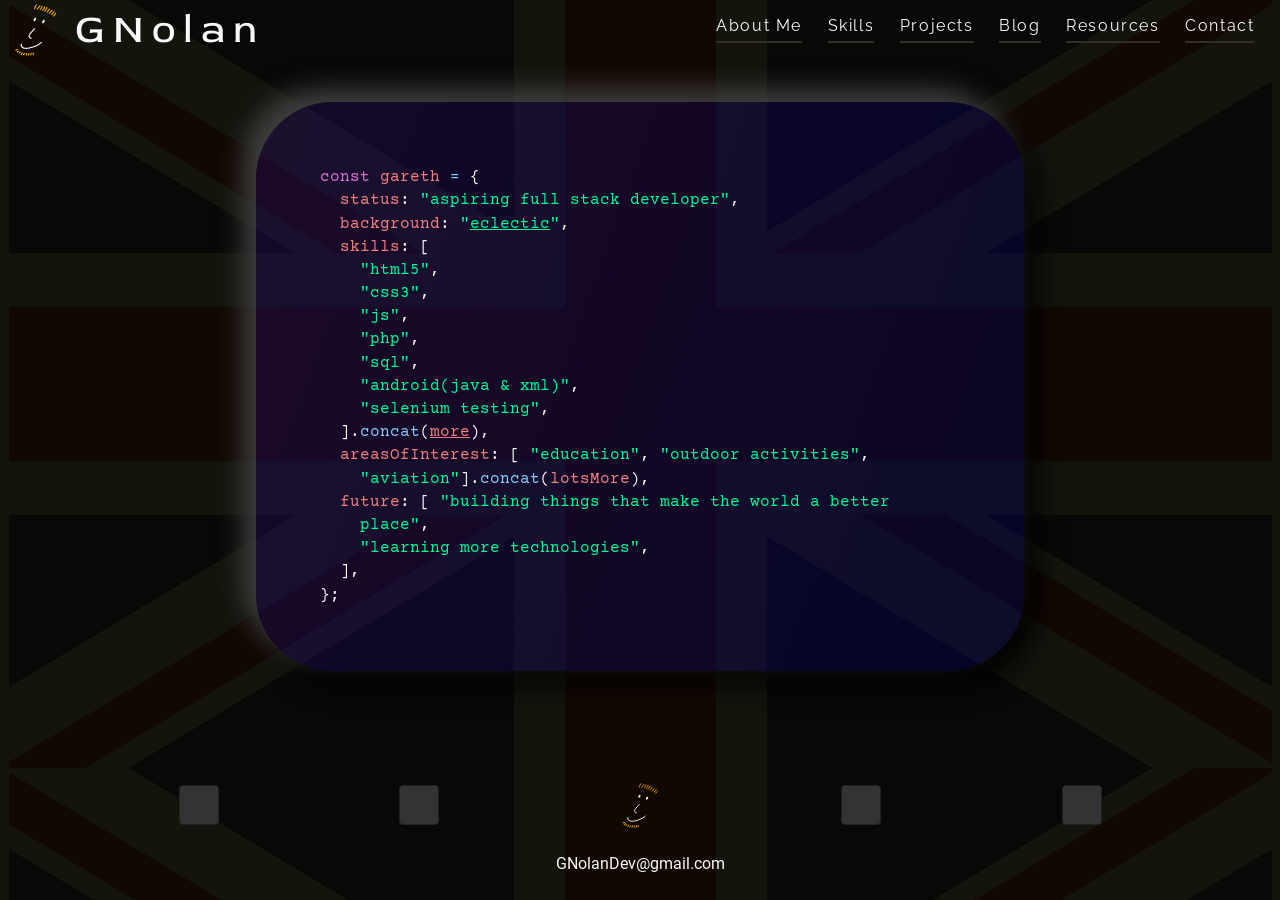
<file: index.html>
<!DOCTYPE html>
<html lang="en">
  <head>
    <meta charset="UTF-8" />
    <meta http-equiv="X-UA-Compatible" content="IE=edge" />
    <meta name="viewport" content="width=device-width, initial-scale=1.0" />
    <link rel="icon" href="images/logos/favicons/favicon.ico" />
    <link
      rel="icon"
      type="image/png"
      href="images/logos/favicons/favicon.png"
    />
    <link rel="stylesheet" href="css/normalise.css" />
    <link rel="stylesheet" href="css/unionflagbackground.css" />
    <link rel="stylesheet" href="css/main.css" />
    <link rel="stylesheet" href="css/indexonly.css" />
    <link rel="stylesheet" href="css/dark-theme.css" />
    <title>GNolan Developer Portfolio</title>
  </head>
  <body>
    <div id="background-container">
      <div class="flag-uk-container"></div>
      <div class="flag-uk-container" id="flagBackground2"></div>
      <div class="flag-uk-container" id="flagBackground3"></div>
    </div>
    <div id="overlay"></div>
    <header id="pageHeader">
      <nav>
        <a href="index.html#pageHeader" id="homeLogoLink">
          <div class="logo" id="logoNavbar"></div>
          <span id="headerName">GNolan</span>
        </a>
        <button id="hamburgerIcon">
          <svg
            height="29px"
            width="30px"
            viewBox="0 0 29 30"
            version="1.1"
            xmlns="http://www.w3.org/2000/svg"
            xmlns:xlink="http://www.w3.org/1999/xlink"
          >
            <g>
              <g>
                <rect
                  class="tophamburger hamburger"
                  x="0"
                  y="0"
                  width="29"
                  height="2"
                  rx="1"
                ></rect>
                <rect
                  class="middlehamburger hamburger"
                  x="0"
                  y="14"
                  width="29"
                  height="2"
                  rx="1"
                ></rect>
                <rect
                  class="bottomhamburger hamburger"
                  x="0"
                  y="28"
                  width="29"
                  height="2"
                  rx="1"
                ></rect>
              </g>
            </g>
          </svg>
        </button>
        <ul id="menu">
          <li><a href="about.html">About Me</a></li>
          <li><a href="skills.html">Skills</a></li>
          <li><a href="projects.html">Projects</a></li>
          <li><a href="blog.html">Blog</a></li>
          <li><a href="resources.html">Resources</a></li>
          <li><a href="contact.html">Contact</a></li>
        </ul>
      </nav>
    </header>
    <main>
      <section id="hero-container">
        <div id="hero-content">
          <div class="tab">
            <span class="declare-word">const</span>
            <span class="variable-word">gareth</span>
            <span class="method-word">=</span> {
            <div class="tab">
              <span class="variable-word">status</span>:
              <span class="string-word">"aspiring full stack developer"</span>,
            </div>
            <div class="tab">
              <span class="variable-word">background</span>:
              <span class="string-word"
                >"<a href="about.html">eclectic</a>"</span
              >,<br />
            </div>
            <div class="tab">
              <span class="variable-word">skills</span>: [<br />
              <span class="string-word">"html5"</span>,<br />
              <span class="string-word">"css3"</span>,<br />
              <span class="string-word">"js"</span>,<br />
              <span class="string-word">"php"</span>,<br />
              <span class="string-word">"sql"</span>,<br />
              <span class="string-word">"android(java & xml)"</span>,<br />
              <span class="string-word">"selenium testing"</span>,
            </div>
            ].<span class="method-word">concat</span>(<span
              class="variable-word"
              ><a href="skills.html">more</a></span
            >),<br />
            <div class="tab">
              <span class="variable-word">areasOfInterest</span>: [
              <span class="string-word">"education"</span>,
              <span class="string-word">"outdoor activities"</span>,
              <span class="string-word">"aviation"</span>].<span
                class="method-word"
                >concat</span
              >(<span class="variable-word">lotsMore</span>),
            </div>
            <div class="tab">
              <span class="variable-word">future</span>: [
              <span class="string-word"
                >"building things that make the world a better place"</span
              >,<br />
              <span class="string-word">"learning more technologies"</span>,
            </div>
            ],<br />
          </div>
          };
        </div>
      </section>
    </main>
    <div id="footerSpacer"></div>
    <footer>
      <address>
        <section id="socialContainer">
          <div class="social-media" id="logoFB"></div>
          <div class="social-media" id="logoTW"></div>
          <div id="logoDecorationContainer">
            <div class="logo" id="logoDecoration"></div>
          </div>
          <div class="social-media" id="logoLI"></div>
          <div class="social-media" id="logoEM"></div>
        </section>
        <div id="footerEmail">
          <a href="mailto:GNolanDev@gmail.com">GNolanDev@gmail.com</a>
        </div>
      </address>
    </footer>
    <script src="js/menu.js"></script>
  </body>
</html>
</file>
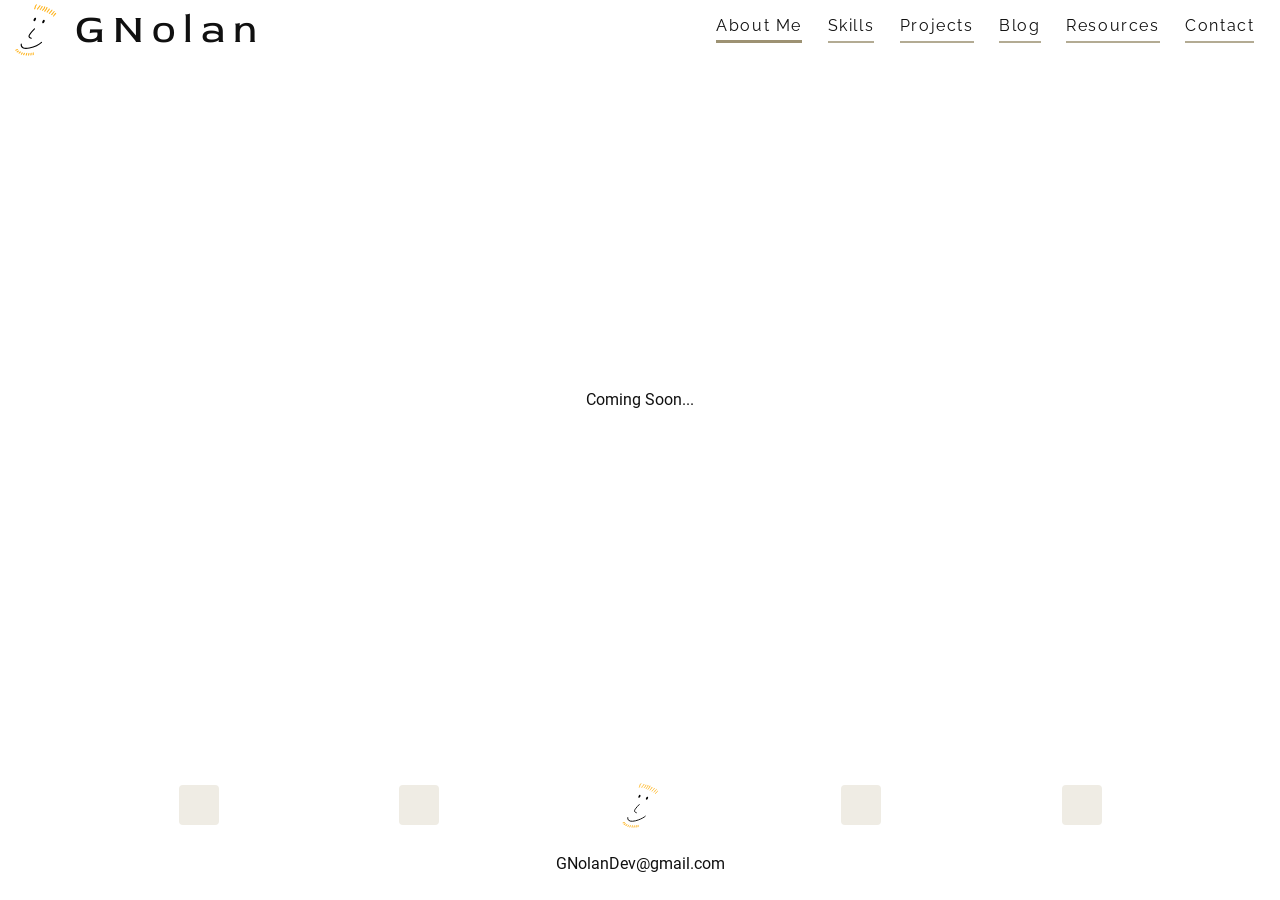
<file: about.html>
<!DOCTYPE html>
<html lang="en">
  <head>
    <meta charset="UTF-8" />
    <meta http-equiv="X-UA-Compatible" content="IE=edge" />
    <meta name="viewport" content="width=device-width, initial-scale=1.0" />
    <link rel="icon" href="images/logos/favicons/favicon.ico" />
    <link
      rel="icon"
      type="image/png"
      href="images/logos/favicons/favicon.png"
    />
    <link rel="stylesheet" href="css/normalise.css" />
    <link rel="stylesheet" href="css/unionflagbackground.css" />
    <link rel="stylesheet" href="css/main.css" />
    <link rel="stylesheet" href="css/light-theme.css" />
    <link rel="stylesheet" href="css/about.css" />
    <title>About Gareth</title>
  </head>
  <body>
    <header id="pageHeader">
      <nav>
        <a href="index.html#pageHeader" id="homeLogoLink">
          <div class="logo logo" id="logoNavbar"></div>
          <span id="headerName">GNolan</span>
        </a>
        <button id="hamburgerIcon">
          <svg
            height="29px"
            width="30px"
            viewBox="0 0 29 30"
            version="1.1"
            xmlns="http://www.w3.org/2000/svg"
            xmlns:xlink="http://www.w3.org/1999/xlink"
          >
            <g>
              <g>
                <rect
                  class="tophamburger hamburger"
                  x="0"
                  y="0"
                  width="29"
                  height="2"
                  rx="1"
                ></rect>
                <rect
                  class="middlehamburger hamburger"
                  x="0"
                  y="14"
                  width="29"
                  height="2"
                  rx="1"
                ></rect>
                <rect
                  class="bottomhamburger hamburger"
                  x="0"
                  y="28"
                  width="29"
                  height="2"
                  rx="1"
                ></rect>
              </g>
            </g>
          </svg>
        </button>
        <ul id="menu">
          <li><a href="about.html" class="thispage">About Me</a></li>
          <li><a href="skills.html">Skills</a></li>
          <li><a href="projects.html">Projects</a></li>
          <li><a href="blog.html">Blog</a></li>
          <li><a href="resources.html">Resources</a></li>
          <li><a href="contact.html">Contact</a></li>
        </ul>
      </nav>
    </header>
    <main>
      <h1>Coming Soon...</h1>
    </main>
    <footer>
      <address>
        <section id="socialContainer">
          <div class="social-media" id="logoFB"></div>
          <div class="social-media" id="logoTW"></div>
          <div id="logoDecorationContainer">
            <div class="logo" id="logoDecoration"></div>
          </div>
          <div class="social-media" id="logoLI"></div>
          <div class="social-media" id="logoEM"></div>
        </section>
        <div id="footerEmail">
          <a href="mailto:GNolanDev@gmail.com">GNolanDev@gmail.com</a>
        </div>
      </address>
    </footer>
    <script src="js/menu.js"></script>
  </body>
</html>
</file>
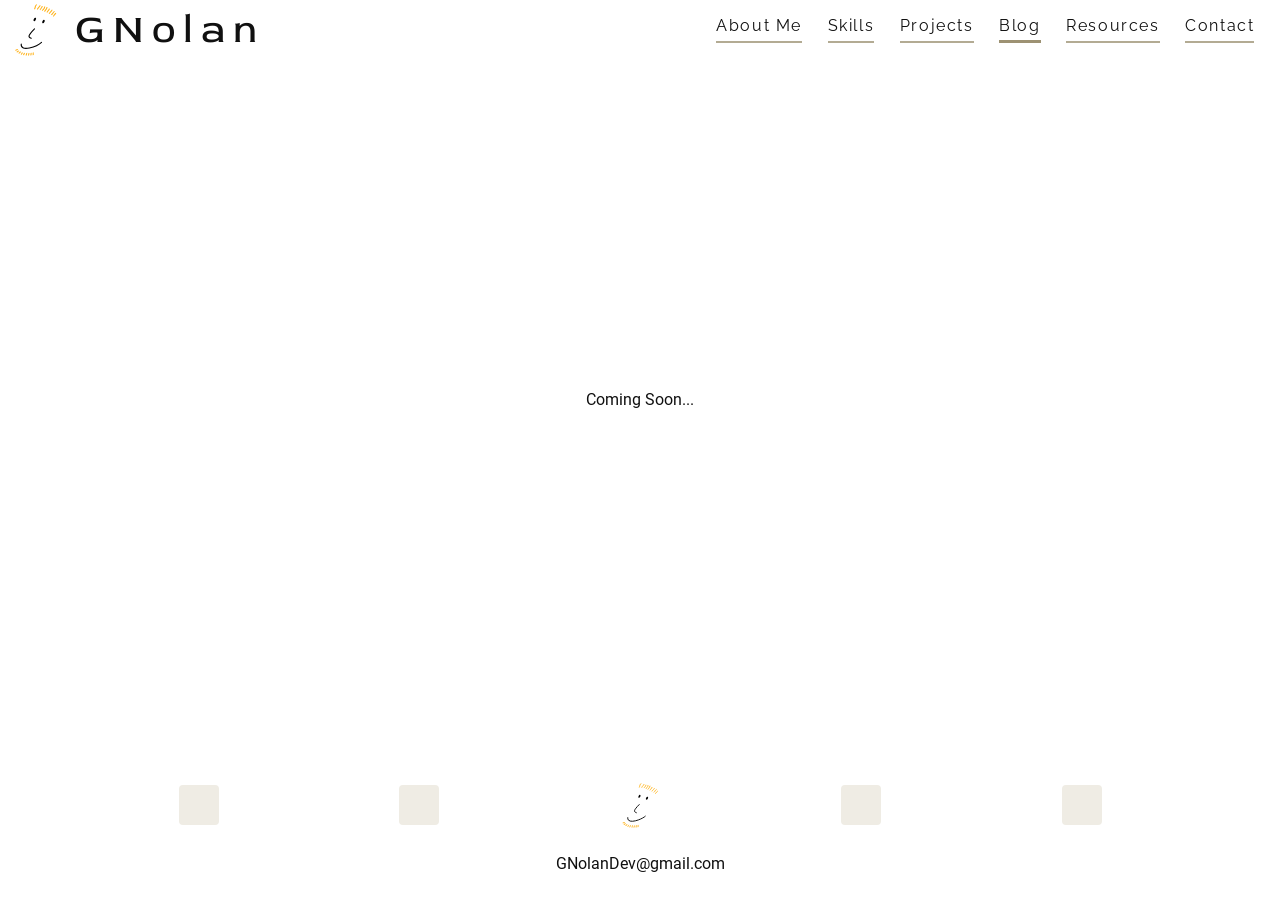
<file: blog.html>
<!DOCTYPE html>
<html lang="en">
  <head>
    <meta charset="UTF-8" />
    <meta http-equiv="X-UA-Compatible" content="IE=edge" />
    <meta name="viewport" content="width=device-width, initial-scale=1.0" />
    <link rel="icon" href="images/logos/favicons/favicon.ico" />
    <link
      rel="icon"
      type="image/png"
      href="images/logos/favicons/favicon.png"
    />
    <link rel="stylesheet" href="css/normalise.css" />
    <link rel="stylesheet" href="css/unionflagbackground.css" />
    <link rel="stylesheet" href="css/main.css" />
    <link rel="stylesheet" href="css/light-theme.css" />
    <link rel="stylesheet" href="css/blog.css" />
    <title>Blog</title>
  </head>
  <body>
    <header id="pageHeader">
      <nav>
        <a href="index.html#pageHeader" id="homeLogoLink">
          <div class="logo logo" id="logoNavbar"></div>
          <span id="headerName">GNolan</span>
        </a>
        <button id="hamburgerIcon">
          <svg
            height="29px"
            width="30px"
            viewBox="0 0 29 30"
            version="1.1"
            xmlns="http://www.w3.org/2000/svg"
            xmlns:xlink="http://www.w3.org/1999/xlink"
          >
            <g>
              <g>
                <rect
                  class="tophamburger hamburger"
                  x="0"
                  y="0"
                  width="29"
                  height="2"
                  rx="1"
                ></rect>
                <rect
                  class="middlehamburger hamburger"
                  x="0"
                  y="14"
                  width="29"
                  height="2"
                  rx="1"
                ></rect>
                <rect
                  class="bottomhamburger hamburger"
                  x="0"
                  y="28"
                  width="29"
                  height="2"
                  rx="1"
                ></rect>
              </g>
            </g>
          </svg>
        </button>
        <ul id="menu">
          <li><a href="about.html">About Me</a></li>
          <li><a href="skills.html">Skills</a></li>
          <li><a href="projects.html">Projects</a></li>
          <li><a href="blog.html" class="thispage">Blog</a></li>
          <li><a href="resources.html">Resources</a></li>
          <li><a href="contact.html">Contact</a></li>
        </ul>
      </nav>
    </header>
    <main>
      <h1>Coming Soon...</h1>
    </main>
    <footer>
      <address>
        <section id="socialContainer">
          <div class="social-media" id="logoFB"></div>
          <div class="social-media" id="logoTW"></div>
          <div id="logoDecorationContainer">
            <div class="logo" id="logoDecoration"></div>
          </div>
          <div class="social-media" id="logoLI"></div>
          <div class="social-media" id="logoEM"></div>
        </section>
        <div id="footerEmail">
          <a href="mailto:GNolanDev@gmail.com">GNolanDev@gmail.com</a>
        </div>
      </address>
    </footer>
    <script src="js/menu.js"></script>
  </body>
</html>
</file>
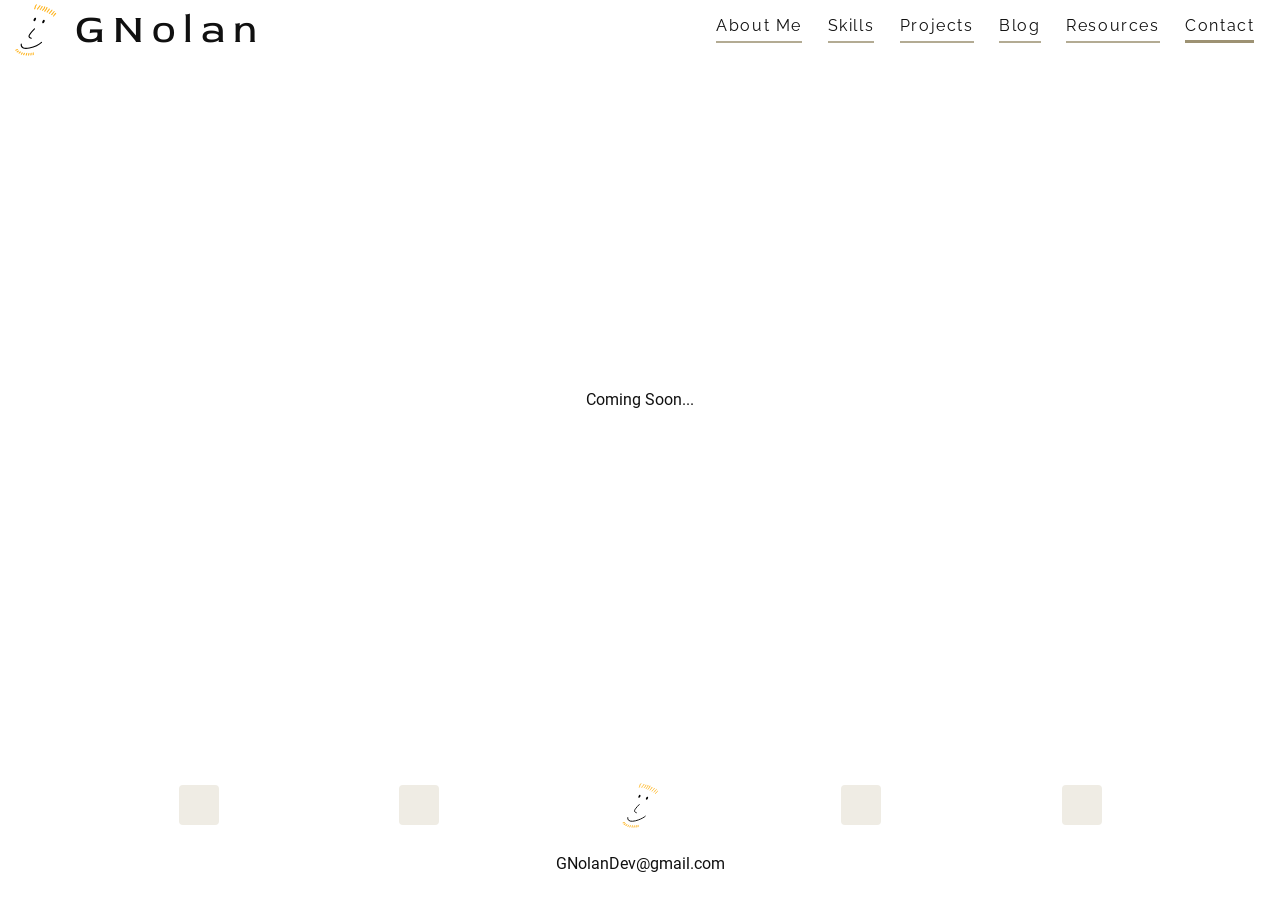
<file: contact.html>
<!DOCTYPE html>
<html lang="en">
  <head>
    <meta charset="UTF-8" />
    <meta http-equiv="X-UA-Compatible" content="IE=edge" />
    <meta name="viewport" content="width=device-width, initial-scale=1.0" />
    <link rel="icon" href="images/logos/favicons/favicon.ico" />
    <link
      rel="icon"
      type="image/png"
      href="images/logos/favicons/favicon.png"
    />
    <link rel="stylesheet" href="css/normalise.css" />
    <link rel="stylesheet" href="css/unionflagbackground.css" />
    <link rel="stylesheet" href="css/main.css" />
    <link rel="stylesheet" href="css/light-theme.css" />
    <link rel="stylesheet" href="css/projects.css" />
    <title>Contact</title>
  </head>
  <body>
    <header id="pageHeader">
      <nav>
        <a href="index.html#pageHeader" id="homeLogoLink">
          <div class="logo logo" id="logoNavbar"></div>
          <span id="headerName">GNolan</span>
        </a>
        <button id="hamburgerIcon">
          <svg
            height="29px"
            width="30px"
            viewBox="0 0 29 30"
            version="1.1"
            xmlns="http://www.w3.org/2000/svg"
            xmlns:xlink="http://www.w3.org/1999/xlink"
          >
            <g>
              <g>
                <rect
                  class="tophamburger hamburger"
                  x="0"
                  y="0"
                  width="29"
                  height="2"
                  rx="1"
                ></rect>
                <rect
                  class="middlehamburger hamburger"
                  x="0"
                  y="14"
                  width="29"
                  height="2"
                  rx="1"
                ></rect>
                <rect
                  class="bottomhamburger hamburger"
                  x="0"
                  y="28"
                  width="29"
                  height="2"
                  rx="1"
                ></rect>
              </g>
            </g>
          </svg>
        </button>
        <ul id="menu">
          <li><a href="about.html">About Me</a></li>
          <li><a href="skills.html">Skills</a></li>
          <li><a href="projects.html">Projects</a></li>
          <li><a href="blog.html">Blog</a></li>
          <li><a href="resources.html">Resources</a></li>
          <li><a href="contact.html" class="thispage">Contact</a></li>
        </ul>
      </nav>
    </header>
    <main>
      <h1>Coming Soon...</h1>
    </main>
    <footer>
      <address>
        <section id="socialContainer">
          <div class="social-media" id="logoFB"></div>
          <div class="social-media" id="logoTW"></div>
          <div id="logoDecorationContainer">
            <div class="logo" id="logoDecoration"></div>
          </div>
          <div class="social-media" id="logoLI"></div>
          <div class="social-media" id="logoEM"></div>
        </section>
        <div id="footerEmail">
          <a href="mailto:GNolanDev@gmail.com">GNolanDev@gmail.com</a>
        </div>
      </address>
    </footer>
    <script src="js/menu.js"></script>
  </body>
</html>
</file>
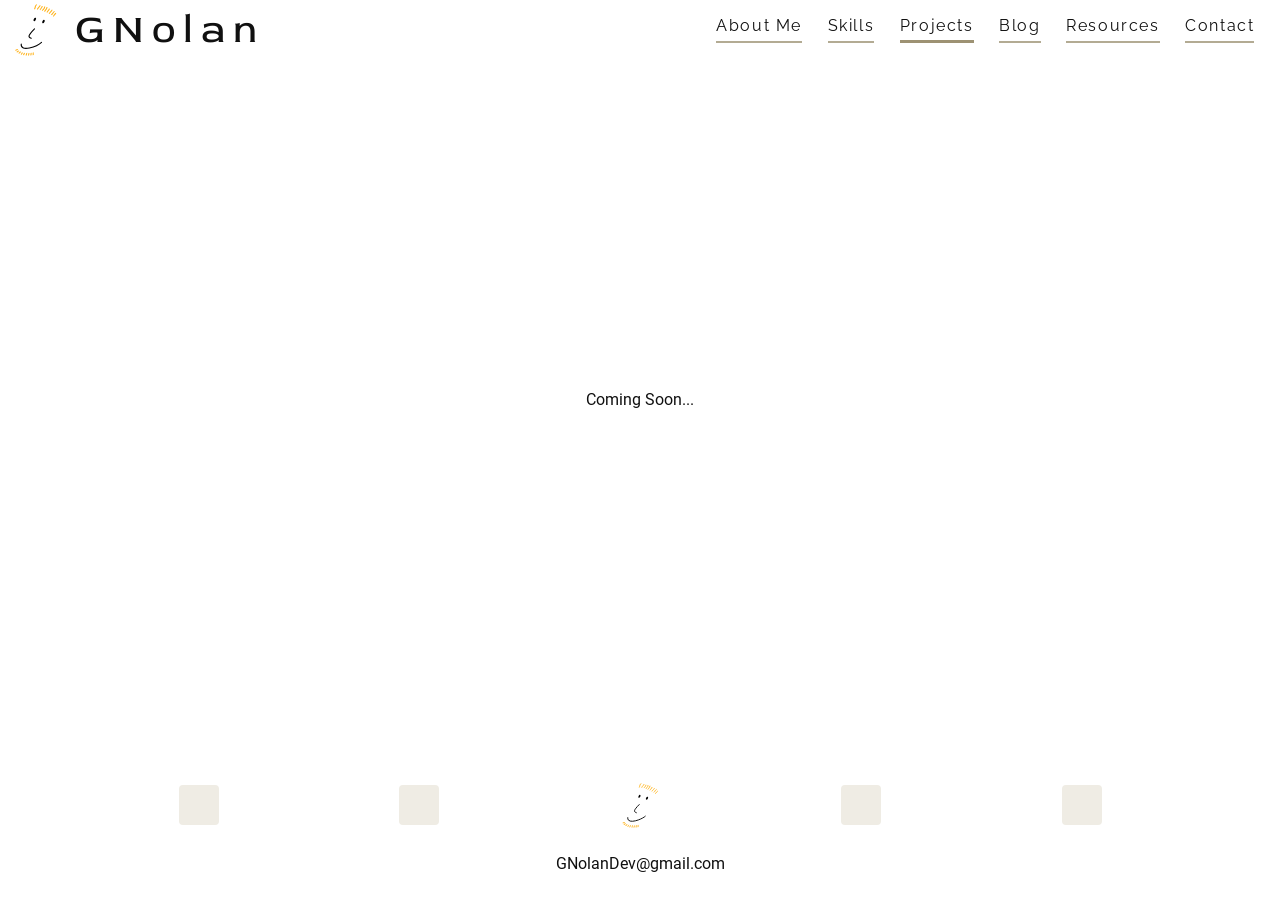
<file: projects.html>
<!DOCTYPE html>
<html lang="en">
  <head>
    <meta charset="UTF-8" />
    <meta http-equiv="X-UA-Compatible" content="IE=edge" />
    <meta name="viewport" content="width=device-width, initial-scale=1.0" />
    <link rel="icon" href="images/logos/favicons/favicon.ico" />
    <link
      rel="icon"
      type="image/png"
      href="images/logos/favicons/favicon.png"
    />
    <link rel="stylesheet" href="css/normalise.css" />
    <link rel="stylesheet" href="css/unionflagbackground.css" />
    <link rel="stylesheet" href="css/main.css" />
    <link rel="stylesheet" href="css/light-theme.css" />
    <link rel="stylesheet" href="css/projects.css" />
    <title>Projects</title>
  </head>
  <body>
    <header id="pageHeader">
      <nav>
        <a href="index.html#pageHeader" id="homeLogoLink">
          <div class="logo logo" id="logoNavbar"></div>
          <span id="headerName">GNolan</span>
        </a>
        <button id="hamburgerIcon">
          <svg
            height="29px"
            width="30px"
            viewBox="0 0 29 30"
            version="1.1"
            xmlns="http://www.w3.org/2000/svg"
            xmlns:xlink="http://www.w3.org/1999/xlink"
          >
            <g>
              <g>
                <rect
                  class="tophamburger hamburger"
                  x="0"
                  y="0"
                  width="29"
                  height="2"
                  rx="1"
                ></rect>
                <rect
                  class="middlehamburger hamburger"
                  x="0"
                  y="14"
                  width="29"
                  height="2"
                  rx="1"
                ></rect>
                <rect
                  class="bottomhamburger hamburger"
                  x="0"
                  y="28"
                  width="29"
                  height="2"
                  rx="1"
                ></rect>
              </g>
            </g>
          </svg>
        </button>
        <ul id="menu">
          <li><a href="about.html">About Me</a></li>
          <li><a href="skills.html">Skills</a></li>
          <li><a href="projects.html" class="thispage">Projects</a></li>
          <li><a href="blog.html">Blog</a></li>
          <li><a href="resources.html">Resources</a></li>
          <li><a href="contact.html">Contact</a></li>
        </ul>
      </nav>
    </header>
    <main>
      <h1>Coming Soon...</h1>
    </main>
    <footer>
      <address>
        <section id="socialContainer">
          <div class="social-media" id="logoFB"></div>
          <div class="social-media" id="logoTW"></div>
          <div id="logoDecorationContainer">
            <div class="logo" id="logoDecoration"></div>
          </div>
          <div class="social-media" id="logoLI"></div>
          <div class="social-media" id="logoEM"></div>
        </section>
        <div id="footerEmail">
          <a href="mailto:GNolanDev@gmail.com">GNolanDev@gmail.com</a>
        </div>
      </address>
    </footer>
    <script src="js/menu.js"></script>
  </body>
</html>
</file>
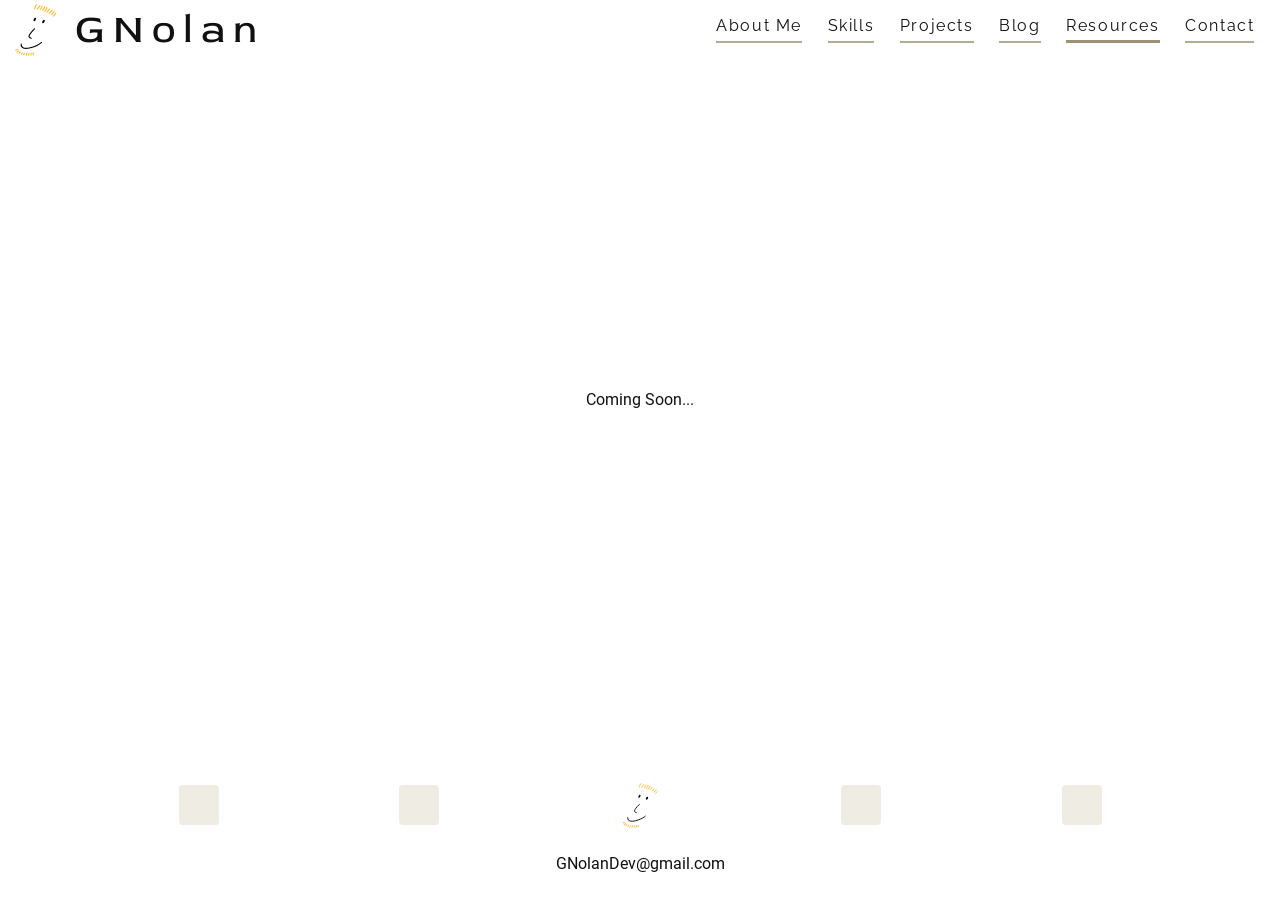
<file: resources.html>
<!DOCTYPE html>
<html lang="en">
  <head>
    <meta charset="UTF-8" />
    <meta http-equiv="X-UA-Compatible" content="IE=edge" />
    <meta name="viewport" content="width=device-width, initial-scale=1.0" />
    <link rel="icon" href="images/logos/favicons/favicon.ico" />
    <link
      rel="icon"
      type="image/png"
      href="images/logos/favicons/favicon.png"
    />
    <link rel="stylesheet" href="css/normalise.css" />
    <link rel="stylesheet" href="css/unionflagbackground.css" />
    <link rel="stylesheet" href="css/main.css" />
    <link rel="stylesheet" href="css/light-theme.css" />
    <link rel="stylesheet" href="css/projects.css" />
    <title>Resources</title>
  </head>
  <body>
    <header id="pageHeader">
      <nav>
        <a href="index.html#pageHeader" id="homeLogoLink">
          <div class="logo logo" id="logoNavbar"></div>
          <span id="headerName">GNolan</span>
        </a>
        <button id="hamburgerIcon">
          <svg
            height="29px"
            width="30px"
            viewBox="0 0 29 30"
            version="1.1"
            xmlns="http://www.w3.org/2000/svg"
            xmlns:xlink="http://www.w3.org/1999/xlink"
          >
            <g>
              <g>
                <rect
                  class="tophamburger hamburger"
                  x="0"
                  y="0"
                  width="29"
                  height="2"
                  rx="1"
                ></rect>
                <rect
                  class="middlehamburger hamburger"
                  x="0"
                  y="14"
                  width="29"
                  height="2"
                  rx="1"
                ></rect>
                <rect
                  class="bottomhamburger hamburger"
                  x="0"
                  y="28"
                  width="29"
                  height="2"
                  rx="1"
                ></rect>
              </g>
            </g>
          </svg>
        </button>
        <ul id="menu">
          <li><a href="about.html">About Me</a></li>
          <li><a href="skills.html">Skills</a></li>
          <li><a href="projects.html">Projects</a></li>
          <li><a href="blog.html">Blog</a></li>
          <li><a href="resources.html" class="thispage">Resources</a></li>
          <li><a href="contact.html">Contact</a></li>
        </ul>
      </nav>
    </header>
    <main>
      <h1>Coming Soon...</h1>
    </main>
    <footer>
      <address>
        <section id="socialContainer">
          <div class="social-media" id="logoFB"></div>
          <div class="social-media" id="logoTW"></div>
          <div id="logoDecorationContainer">
            <div class="logo" id="logoDecoration"></div>
          </div>
          <div class="social-media" id="logoLI"></div>
          <div class="social-media" id="logoEM"></div>
        </section>
        <div id="footerEmail">
          <a href="mailto:GNolanDev@gmail.com">GNolanDev@gmail.com</a>
        </div>
      </address>
    </footer>
    <script src="js/menu.js"></script>
  </body>
</html>
</file>
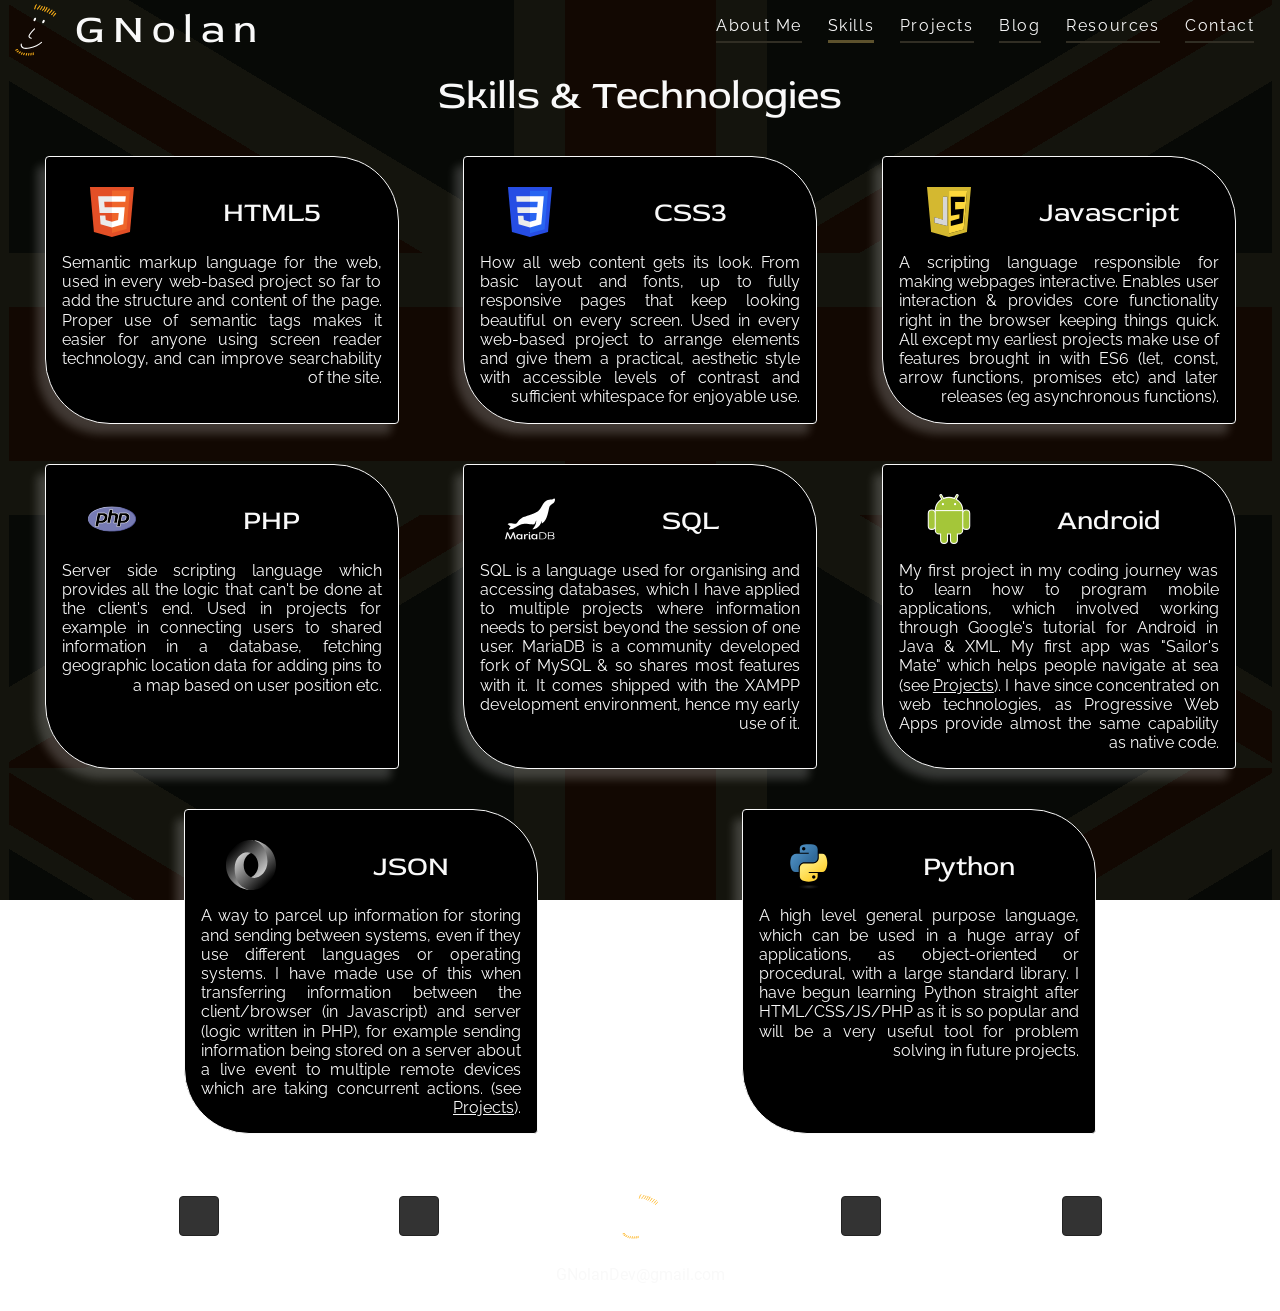
<file: skills.html>
<!DOCTYPE html>
<html lang="en">
  <head>
    <meta charset="UTF-8" />
    <meta http-equiv="X-UA-Compatible" content="IE=edge" />
    <meta name="viewport" content="width=device-width, initial-scale=1.0" />
    <link rel="icon" href="images/logos/favicons/favicon.ico" />
    <link
      rel="icon"
      type="image/png"
      href="images/logos/favicons/favicon.png"
    />
    <link rel="stylesheet" href="css/normalise.css" />
    <link rel="stylesheet" href="css/unionflagbackground.css" />
    <link rel="stylesheet" href="css/main.css" />
    <link rel="stylesheet" href="css/dark-theme.css" />
    <link rel="stylesheet" href="css/skills.css" />
    <title>Gareth's Skills</title>
  </head>
  <body>
    <div id="background-container">
      <div class="flag-uk-container"></div>
      <div class="flag-uk-container" id="flagBackground2"></div>
      <div class="flag-uk-container" id="flagBackground3"></div>
    </div>
    <div id="overlay"></div>
    <header id="pageHeader">
      <nav>
        <a href="index.html#pageHeader" id="homeLogoLink">
          <div class="logo" id="logoNavbar"></div>
          <span id="headerName">GNolan</span>
        </a>
        <button id="hamburgerIcon">
          <svg
            height="29px"
            width="30px"
            viewBox="0 0 29 30"
            version="1.1"
            xmlns="http://www.w3.org/2000/svg"
            xmlns:xlink="http://www.w3.org/1999/xlink"
          >
            <g>
              <g>
                <rect
                  class="tophamburger hamburger"
                  x="0"
                  y="0"
                  width="29"
                  height="2"
                  rx="1"
                ></rect>
                <rect
                  class="middlehamburger hamburger"
                  x="0"
                  y="14"
                  width="29"
                  height="2"
                  rx="1"
                ></rect>
                <rect
                  class="bottomhamburger hamburger"
                  x="0"
                  y="28"
                  width="29"
                  height="2"
                  rx="1"
                ></rect>
              </g>
            </g>
          </svg>
        </button>
        <ul id="menu">
          <li><a href="about.html">About Me</a></li>
          <li><a href="skills.html" class="thispage">Skills</a></li>
          <li><a href="projects.html">Projects</a></li>
          <li><a href="blog.html">Blog</a></li>
          <li><a href="resources.html">Resources</a></li>
          <li><a href="contact.html">Contact</a></li>
        </ul>
      </nav>
    </header>

    <main>
      <section id="mainContent">
        <h1>Skills & Technologies</h1>
        <ul id="skillsContainer">
          <li class="skill" id="html5">
            <div class="skill-logo">
              <img src="images/logos/tech/HTML5.svg" alt="html5 logo" />
            </div>
            <h2>HTML5</h2>
            <div class="skill-description">
              Semantic markup language for the web, used in every web-based
              project so far to add the structure and content of the page.
              Proper use of semantic tags makes it easier for anyone using
              screen reader technology, and can improve searchability of the
              site.
            </div>
          </li>
          <li class="skill" id="css3">
            <div class="skill-logo">
              <img src="images/logos/tech/CSS3_logo.svg" alt="css3 logo" />
            </div>
            <h2>CSS3</h2>
            <div class="skill-description">
              How all web content gets its look. From basic layout and fonts, up
              to fully responsive pages that keep looking beautiful on every
              screen. Used in every web-based project to arrange elements and
              give them a practical, aesthetic style with accessible levels of
              contrast and sufficient whitespace for enjoyable use.
            </div>
          </li>
          <li class="skill" id="js">
            <div class="skill-logo">
              <img
                src="images/logos/tech/javascript.svg"
                alt="javascript logo"
              />
            </div>
            <h2>Javascript</h2>
            <div class="skill-description">
              A scripting language responsible for making webpages interactive.
              Enables user interaction & provides core functionality right in
              the browser keeping things quick. All except my earliest projects
              make use of features brought in with ES6 (let, const, arrow
              functions, promises etc) and later releases (eg asynchronous
              functions).
            </div>
          </li>
          <li class="skill" id="php">
            <div class="skill-logo">
              <img src="images/logos/tech/php.svg" alt="php logo" />
            </div>
            <h2>PHP</h2>
            <div class="skill-description">
              Server side scripting language which provides all the logic that
              can't be done at the client's end. Used in projects for example in
              connecting users to shared information in a database, fetching
              geographic location data for adding pins to a map based on user
              position etc.
            </div>
          </li>
          <li class="skill" id="sql">
            <div class="skill-logo">
              <img
                src="images/logos/tech/mariadb_v_white.svg"
                alt="mariadb logo"
              />
            </div>
            <h2>SQL</h2>
            <div class="skill-description">
              SQL is a language used for organising and accessing databases,
              which I have applied to multiple projects where information needs
              to persist beyond the session of one user. MariaDB is a community
              developed fork of MySQL & so shares most features with it. It
              comes shipped with the XAMPP development environment, hence my
              early use of it.
            </div>
          </li>
          <li class="skill" id="android">
            <div class="skill-logo">
              <img
                src="images//logos/tech/Android.svg"
                alt="android(TM) logo"
              />
            </div>
            <h2>Android</h2>
            <div class="skill-description">
              My first project in my coding journey was to learn how to program
              mobile applications, which involved working through Google's
              tutorial for Android in Java & XML. My first app was "Sailor's
              Mate" which helps people navigate at sea (see
              <a href="projects.html">Projects</a>). I have since concentrated
              on web technologies, as Progressive Web Apps provide almost the
              same capability as native code.
            </div>
          </li>
          <li class="skill" id="json">
            <div class="skill-logo">
              <img src="images/logos/tech/JSON.svg" alt="json logo" />
            </div>
            <h2>JSON</h2>
            <div class="skill-description">
              A way to parcel up information for storing and sending between
              systems, even if they use different languages or operating
              systems. I have made use of this when transferring information
              between the client/browser (in Javascript) and server (logic
              written in PHP), for example sending information being stored on a
              server about a live event to multiple remote devices which are
              taking concurrent actions. (see
              <a href="projects.html">Projects</a>).
            </div>
          </li>
          <li class="skill" id="python">
            <div class="skill-logo">
              <img src="images/logos/tech/python.svg" alt="python logo" />
            </div>
            <h2>Python</h2>
            <div class="skill-description">
              A high level general purpose language, which can be used in a huge
              array of applications, as object-oriented or procedural, with a
              large standard library. I have begun learning Python straight
              after HTML/CSS/JS/PHP as it is so popular and will be a very
              useful tool for problem solving in future projects.
            </div>
          </li>
        </ul>
      </section>
    </main>

    <footer>
      <address>
        <section id="socialContainer">
          <div class="social-media" id="logoFB"></div>
          <div class="social-media" id="logoTW"></div>
          <div id="logoDecorationContainer">
            <div class="logo" id="logoDecoration"></div>
          </div>
          <div class="social-media" id="logoLI"></div>
          <div class="social-media" id="logoEM"></div>
        </section>
        <div id="footerEmail">
          <a href="mailto:GNolanDev@gmail.com">GNolanDev@gmail.com</a>
        </div>
      </address>
    </footer>
    <script src="js/menu.js"></script>
  </body>
</html>
</file>
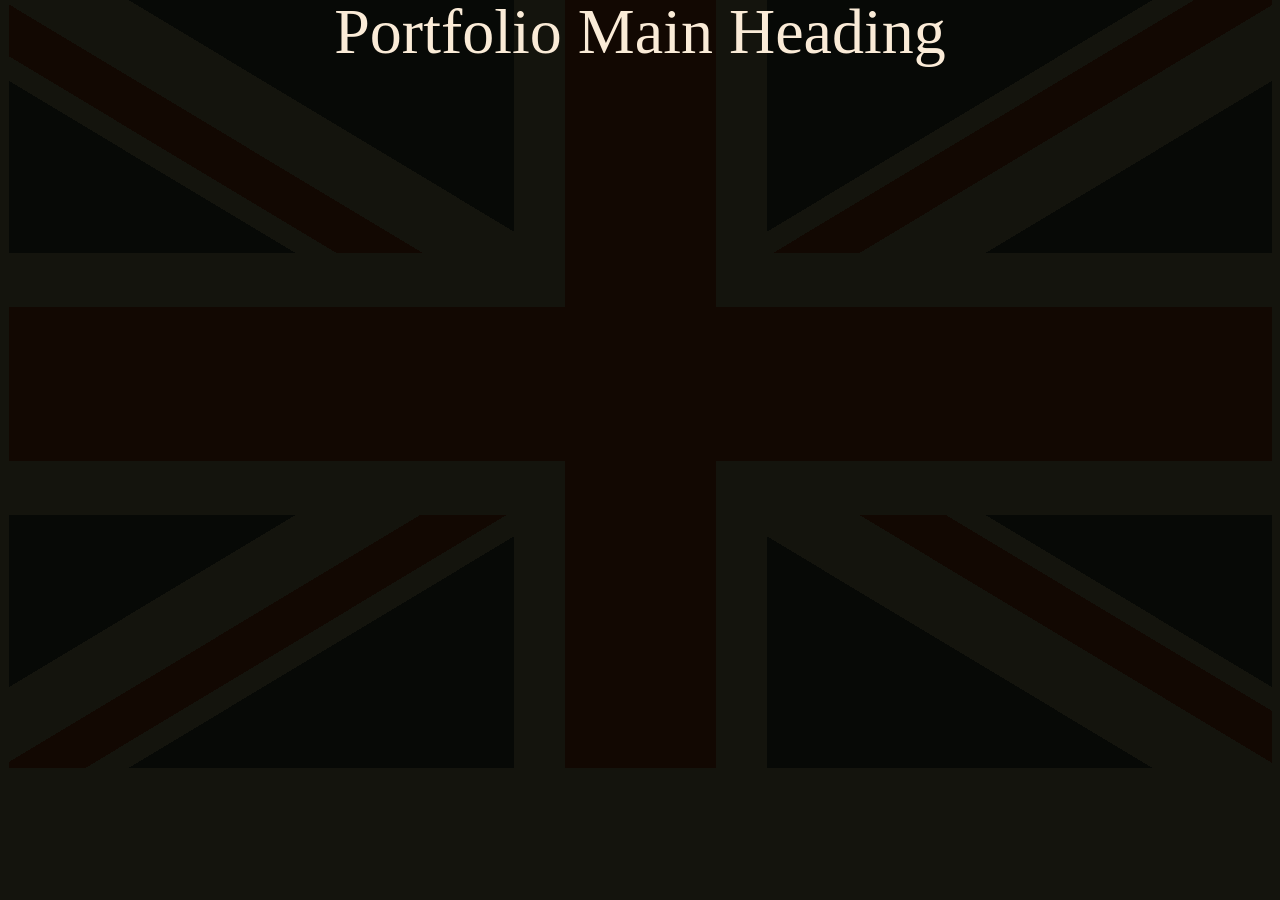
<file: DesignBrief/playground.html>
<!DOCTYPE html>
<html lang="en">
  <head>
    <meta charset="UTF-8" />
    <meta http-equiv="X-UA-Compatible" content="IE=edge" />
    <meta name="viewport" content="width=device-width, initial-scale=1.0" />
    <link rel="stylesheet" href="normalise.css" />
    <link rel="stylesheet" href="unionflagbackground.css" />
    <link rel="stylesheet" href="playground.css" />
    <title>Portfolio Playground</title>
  </head>
  <body>
    <div id="background-container">
      <div id="flag-uk-container"></div>
    </div>
    <div id="overlay"></div>
    <h1>Portfolio Main Heading</h1>
  </body>
</html>
</file>
<file: css/normalise.css>
/* Thanks to http://meyerweb.com/eric/tools/css/reset/  for some time saving :-)
   v2.0 | 20110126
   License: none (public domain)
   With further additions by GNolan
*/

*,
*::before,
*::after {
  box-sizing: border-box;
}

*:focus {
  outline: none;
}

html,
body,
div,
span,
applet,
object,
iframe,
h1,
h2,
h3,
h4,
h5,
h6,
p,
blockquote,
pre,
a,
abbr,
acronym,
address,
big,
cite,
code,
del,
dfn,
em,
img,
ins,
kbd,
q,
s,
samp,
small,
strike,
strong,
sub,
sup,
tt,
var,
b,
u,
i,
center,
dl,
dt,
dd,
ol,
ul,
li,
fieldset,
form,
label,
legend,
table,
caption,
tbody,
tfoot,
thead,
tr,
th,
td,
article,
aside,
canvas,
details,
embed,
figure,
figcaption,
footer,
header,
hgroup,
menu,
nav,
output,
ruby,
section,
summary,
time,
mark,
audio,
video {
  margin: 0;
  padding: 0;
  border: 0;
  font-size: 100%;
  font: inherit;
  vertical-align: baseline;
}
/* HTML5 display-role reset for older browsers */
article,
aside,
details,
figcaption,
figure,
footer,
header,
hgroup,
menu,
nav,
section {
  display: block;
}
body {
  line-height: 1;
}
ol,
ul {
  list-style: none;
}
blockquote,
q {
  quotes: none;
}
blockquote:before,
blockquote:after,
q:before,
q:after {
  content: "";
  content: none;
}
table {
  border-collapse: collapse;
  border-spacing: 0;
}

a {
  color: inherit;
  text-decoration: none;
}

button {
  all: unset;
}

button:focus:not(:focus-visible) {
  outline: none;
}
</file>
<file: css/unionflagbackground.css>
:root {
  --flag-blue: rgb(0, 36, 125);
  --flag-red: rgb(207, 20, 43);
  /* set this to adjust the size of the flag: 1vw makes the flag take 100% of the viewport width
   * 0.5vw gives half width etc */
  --flag-unit: 1vw;
}

.flag-uk-container {
  background-color: var(--flag-blue);
  height: calc(60 * var(--flag-unit));
  left: 0;
  margin: auto;
  right: 0;
  width: calc(100 * var(--flag-unit) - 17px);
}

.flag-uk-container:before {
  content: "";
  display: block;
  height: 100%;
  width: 100%;
  background: linear-gradient(
      transparent 40%,
      var(--flag-red) 40%,
      var(--flag-red) 60%,
      transparent 60%
    ),
    linear-gradient(
      90deg,
      transparent 44%,
      var(--flag-red) 44%,
      var(--flag-red) 56%,
      transparent 56%
    ),
    linear-gradient(transparent 33%, white 33%, white 67%, transparent 67%),
    linear-gradient(
      90deg,
      transparent 40%,
      white 40%,
      white 60%,
      transparent 60%
    ),
    /* little red lines here */ /* bottom-right */
      linear-gradient(
        31deg,
        transparent 50%,
        var(--flag-red) 0,
        var(--flag-red) 53.4%,
        transparent 0
      )
      calc(50 * var(--flag-unit)) calc(30 * var(--flag-unit)),
    /* top left */
      linear-gradient(
        31deg,
        transparent 50%,
        var(--flag-red) 0,
        var(--flag-red) 53.4%,
        transparent 0
      )
      calc(-50 * var(--flag-unit)) calc(-26 * var(--flag-unit)),
    /* top right */
      linear-gradient(
        329deg,
        transparent 50%,
        var(--flag-red) 0,
        var(--flag-red) 53.4%,
        transparent 0
      )
      calc(50 * var(--flag-unit)) calc(-30 * var(--flag-unit)),
    /* bottom left */
      linear-gradient(
        329deg,
        transparent 50%,
        var(--flag-red) 0,
        var(--flag-red) 53.4%,
        transparent 0
      )
      calc(-50 * var(--flag-unit)) calc(34 * var(--flag-unit)),
    linear-gradient(
      31deg,
      transparent 45%,
      white 45%,
      white 55%,
      transparent 55%
    ),
    linear-gradient(
      329deg,
      transparent 45%,
      white 45%,
      white 55%,
      transparent 55%
    );
  background-repeat: no-repeat;
}
</file>
<file: css/main.css>
:root {
  /* unit to control the size of the flag background */
  --flag-unit: 1vw;
  /* default dark theme style */
  --color-foreground: #f9f9f9;
  --color-background: #101010;
  --logo-url: url("../images/logos/colour_beard_no_eb_ondarkbg_thicker.svg");
}

/* removed browser default highlighting as it looks awful! */
*:focus {
  outline: 2px dotted var(--color-foreground);
  outline-offset: 4px;
}

/* :root * {
  border: 1px solid red;
} */

/* TODO: Social media Icons  */

@font-face {
  font-family: "Red Rose";
  src: url("../fonts/RedRose-VariableFont_wght.ttf");
}

@font-face {
  font-family: "Courier Prime";
  src: url("../fonts/Courier_Prime/CourierPrime-Regular.ttf");
}

@font-face {
  font-family: Roboto-Regular;
  src: url("../fonts/Roboto-Regular.ttf");
}

@font-face {
  font-family: Raleway;
  src: url("../fonts/Raleway-VariableFont_wght.ttf");
}

@font-face {
  font-family: RalewayDots;
  src: url("../fonts/RalewayDots-Regular.ttf");
}

@font-face {
  font-family: PoiretOne;
  src: url("../fonts/PoiretOne-Regular.ttf");
}

@font-face {
  font-family: Forum;
  src: url("../fonts/Forum-Regular.ttf");
}

body {
  color: var(--color-foreground);
  display: flex;
  flex-direction: column;
  font-family: Roboto-Regular, Verdana, Geneva, Tahoma, sans-serif;
  justify-content: space-between;
  min-height: 100vh;
}

button:focus-visible {
  box-shadow: 0 0 4px 0 var(--color-background),
    0 0 14px 0 var(--color-foreground);
}

#background-container {
  height: 100%;
  position: fixed;
  overflow: hidden;
  width: 100%;
  z-index: -2;
}

.flag-uk-container {
  position: absolute;
}

#flagBackground2 {
  display: block;
  top: calc(60 * var(--flag-unit));
}

#flagBackground3 {
  display: block;
  top: calc(2 * (60 * var(--flag-unit)));
}

#overlay {
  background-color: rgba(8, 8, 0, 0.95);
  height: 100%;
  position: fixed;
  width: 100%;
  z-index: -1;
}

#pageHeader {
  color: var(--color-foreground);
  display: flex;
  flex-grow: 0;
  font-family: "Red Rose", Verdana, Geneva, Tahoma, sans-serif;
  height: 56px;
  margin-bottom: min(3vw, 20px);
  padding-top: 4px;
}

#headerName {
  font-size: 2.5rem;
  letter-spacing: 0.5rem;
  margin-left: 1vw;
}

.logo {
  content: var(--logo-url);
}

#logoNavbar {
  height: 52px;
  width: 52px;
}

#logoDecoration {
  height: 45px;
  width: 45px;
}

#homeLogoLink {
  align-items: center;
  display: flex;
  margin-left: 10px;
  overflow: hidden;
}

#hamburgerIcon {
  fill: var(--color-foreground);
  margin: auto 20px;
}

#pageHeader .hamburger {
  transition: all 0.3s ease-out;
}

#pageHeader.expanded .tophamburger {
  transform: translate3d(5px, 5px, 0) rotate(45deg);
  transform-origin: top left;
}

#pageHeader.expanded .middlehamburger {
  width: 0;
}

#pageHeader.expanded .bottomhamburger {
  transform: translate3d(-16px, 6px, 0) rotate(-45deg);
  transform-origin: top left;
}

#pageHeader > nav {
  align-items: center;
  display: flex;
  justify-content: space-between;
  width: 100%;
}

#pageHeader > nav ul {
  transition: padding 0.01s 0.5s, opacity 0.5s ease, left 0.01s 0.51s,
    width 0.01s 0.5s;
  background-color: var(--color-background);
  display: flex;
  flex-direction: column;
  height: calc(100% - 60px);
  left: 100%;
  opacity: 0;
  overflow: hidden;
  padding: 0;
  position: absolute;
  top: 58px;
  width: 0;
}

#pageHeader > nav ul a {
  display: block;
}

#pageHeader.expanded > nav ul {
  left: 0;
  opacity: 1;
  overflow: visible;
  padding: 10px 20px;
  transition: padding 0.01s ease 0.05s, opacity 0.4s ease, left 0.05s ease-in,
    width 0.01s ease-in 0.05s;
  width: 100%;
}

/* collapse main content on flyout menu open - only needed for v low 
 * aspect ratio viewports where scrolling of menu is possible */
#pageHeader.expanded ~ * {
  height: 0;
  overflow: hidden;
}

#pageHeader > nav ul li {
  font-family: Raleway, Verdana, Geneva, Tahoma, sans-serif;
  font-size: 2rem;
  letter-spacing: 0.1rem;
  line-height: 3rem;
  padding: 4px 0;
  transition: font-size ease 0.2s;
  white-space: nowrap;
}

#pageHeader > nav ul li:hover,
#pageHeader > nav ul li a:focus {
  font-size: 2.2rem;
  transition: font-size ease 0.2s;
}

main {
  flex-grow: 0;
}

#footer-spacer {
  flex-grow: 1;
}

footer {
  flex-grow: 0;
  width: 100%;
}

#socialContainer {
  display: flex;
  justify-content: space-evenly;
  margin-top: 60px;
}

.social-media {
  background-color: var(--media-icon-background);
  border: 1px solid var(--media-icon-border);
  border-radius: 4px;
  height: 40px;
  margin: 2px;
  width: 40px;
}

#footerEmail {
  padding: 28px 0;
  text-align: center;
}

@media (min-aspect-ratio: 5/3) {
  #flagBackground2 {
    display: none;
  }
}

@media (min-aspect-ratio: 5/6) {
  #flagBackground3 {
    display: none;
  }
}

@media only screen and (min-width: 900px) {
  #hamburgerIcon {
    display: none;
  }

  #menu a::after {
    border-bottom: 2px solid var(--link-underline);
    content: "";
    display: block;
    width: 100%;
  }

  #menu a.thispage::after {
    border-bottom: 3px solid var(--link-underline-thispage);
    content: "";
    display: block;
    width: 100%;
  }

  #pageHeader > nav ul {
    align-items: center;
    background-color: transparent;
    flex-direction: row;
    flex-grow: 1;
    height: 100%;
    justify-content: flex-end;
    left: 0;
    opacity: 1;
    padding-right: 1vw;
    position: relative;
    top: 0;
    width: revert;
  }

  #pageHeader > nav ul a {
    align-items: center;
    display: flex;
    flex-direction: column;
    justify-content: space-between;
    padding: 0 1vw;
  }

  #pageHeader > nav ul li {
    display: flex;
    font-size: 1rem;
    height: 25px;
    line-height: 1;
    padding: 0;
  }

  #pageHeader > nav ul li:hover,
  #pageHeader > nav ul li a:focus {
    font-size: 1.3rem;
  }

  /* put back main content on larger screens in case of window resizing */
  #pageHeader.expanded ~ * {
    height: revert;
    overflow: revert;
  }

  #pageHeader.expanded > nav ul {
    width: revert;
  }
}
</file>
<file: css/indexonly.css>
#hero-container {
  font-family: "Courier Prime", monospace;
  line-height: 1.45;
  margin: 0 auto;
  max-width: 75vw;
}

#hero-content {
  background-image: linear-gradient(
      110deg,
      rgba(161, 35, 35, 0.1) 0%,
      rgba(0, 0, 0, 0.1) 100%
    ),
    linear-gradient(rgba(0, 0, 129, 0.3) 0%, rgba(0, 0, 129, 0.3) 100%);
  border-radius: 6vw;
  box-shadow: -1vw -1vw 2vw #404040, 1vw 1vw 2vw black;
  box-sizing: content-box;
  margin: 0 auto;
  max-width: 40em;
  overflow: hidden;
  padding: 5vw;
}

#hero-content a {
  text-decoration: underline;
}

.declare-word {
  color: orchid;
}

.variable-word {
  color: lightcoral;
}

.method-word {
  color: lightskyblue;
}

.string-word {
  color: mediumspringgreen;
}

.tab {
  padding-left: 2ch;
  text-indent: -2ch;
}

@media only screen and (max-width: 380px) {
  /* alter text in main element to fit smaller screens a little better */
  #hero-content {
    font-size: 0.8rem;
  }
}
</file>
<file: css/dark-theme.css>
:root {
  --color-foreground: #f9f9f9;
  --color-background: #101010;
  --logo-url: url("../images/logos/colour_beard_no_eb_ondarkbg_thicker.svg");
  --link-underline: #312e24;
  --link-underline-thispage: #5d522d;
  --media-icon-background: #333333;
  --media-icon-border: #222222;
}
</file>
<file: css/light-theme.css>
:root {
  --color-background: #f9f9f9;
  --color-foreground: #101010;
  --logo-url: url("../images/logos/colour_beard_no_eb_thicker.svg");
  --link-underline: #b3ab93;
  --link-underline-thispage: #9d9273;
  --media-icon-background: #efece4;
  --media-icon-border: none;
}
</file>
<file: css/about.css>
h1 {
  text-align: center;
}
</file>
<file: css/blog.css>
h1 {
  text-align: center;
}
</file>
<file: css/projects.css>
h1 {
  text-align: center;
}
</file>
<file: css/skills.css>
main {
  flex-grow: 1;
}

h1,
h2 {
  font-family: "Red Rose", Verdana, Geneva, Tahoma, sans-serif;
}

h1 {
  text-align: center;
  font-size: 2rem;
}

#skillsContainer {
  display: flex;
  flex-flow: row wrap;
  justify-content: space-evenly;
}

.skill img {
  height: 50px;
  width: 50px;
}

.skill-description {
  align-self: flex-start;
  font-family: "Raleway", Verdana, Geneva, Tahoma, sans-serif;
  grid-area: desc;
  line-height: 1.2;
  max-width: 20em;
  text-align: justify;
  text-align-last: right;
}

.skill-description a {
  text-decoration: underline;
}

.skill {
  align-items: center;
  background-color: black;
  border: 1px solid var(--color-foreground);
  border-radius: 4px 65px;
  box-shadow: -8px 10px 10px rgb(255 255 255 / 20%);
  display: grid;
  grid-template: 80px 1fr / 100px 1fr;
  grid-template-areas:
    "logo title"
    "desc desc";
  justify-items: center;
  margin: 40px 20px 0;
  padding: 16px;
}

.skill-logo {
  grid-area: logo;
}

.skill h2 {
  font-size: 1.7rem;
  grid-area: title;
}

@media only screen and (min-width: 550px) {
  h1 {
    font-size: 2.5rem;
  }

  h2 {
    font-size: 2rem;
  }
}
</file>
<file: DesignBrief/normalise.css>
/* Thanks to http://meyerweb.com/eric/tools/css/reset/  for some time saving :-)
   v2.0 | 20110126
   License: none (public domain)
   With further additions by GNolan
*/

*,
*::before,
*::after {
  box-sizing: border-box;
}

html,
body,
div,
span,
applet,
object,
iframe,
h1,
h2,
h3,
h4,
h5,
h6,
p,
blockquote,
pre,
a,
abbr,
acronym,
address,
big,
cite,
code,
del,
dfn,
em,
img,
ins,
kbd,
q,
s,
samp,
small,
strike,
strong,
sub,
sup,
tt,
var,
b,
u,
i,
center,
dl,
dt,
dd,
ol,
ul,
li,
fieldset,
form,
label,
legend,
table,
caption,
tbody,
tfoot,
thead,
tr,
th,
td,
article,
aside,
canvas,
details,
embed,
figure,
figcaption,
footer,
header,
hgroup,
menu,
nav,
output,
ruby,
section,
summary,
time,
mark,
audio,
video {
  margin: 0;
  padding: 0;
  border: 0;
  font-size: 100%;
  font: inherit;
  vertical-align: baseline;
}
/* HTML5 display-role reset for older browsers */
article,
aside,
details,
figcaption,
figure,
footer,
header,
hgroup,
menu,
nav,
section {
  display: block;
}
body {
  line-height: 1;
}
ol,
ul {
  list-style: none;
}
blockquote,
q {
  quotes: none;
}
blockquote:before,
blockquote:after,
q:before,
q:after {
  content: "";
  content: none;
}
table {
  border-collapse: collapse;
  border-spacing: 0;
}
</file>
<file: DesignBrief/unionflagbackground.css>
:root {
  --flag-blue: rgb(0, 36, 125);
  --flag-red: rgb(207, 20, 43);
  /* set this to adjust the size of the flag: 1vw makes the flag take 100% of the viewport width
   * 0.5vw gives half width etc */
  --flag-unit: 1vw;
}

#flag-uk-container {
  background-color: var(--flag-blue);
  height: calc(60 * var(--flag-unit));
  left: 0;
  margin: auto;
  right: 0;
  width: calc(100 * var(--flag-unit) - 17px);
}

#flag-uk-container:before {
  content: "";
  display: block;
  height: 100%;
  width: 100%;
  background: linear-gradient(
      transparent 40%,
      var(--flag-red) 40%,
      var(--flag-red) 60%,
      transparent 60%
    ),
    linear-gradient(
      90deg,
      transparent 44%,
      var(--flag-red) 44%,
      var(--flag-red) 56%,
      transparent 56%
    ),
    linear-gradient(transparent 33%, white 33%, white 67%, transparent 67%),
    linear-gradient(
      90deg,
      transparent 40%,
      white 40%,
      white 60%,
      transparent 60%
    ),
    /* little red lines here */ /* bottom-right */
      linear-gradient(
        31deg,
        transparent 50%,
        var(--flag-red) 0,
        var(--flag-red) 53.4%,
        transparent 0
      )
      calc(50 * var(--flag-unit)) calc(30 * var(--flag-unit)),
    /* top left */
      linear-gradient(
        31deg,
        transparent 50%,
        var(--flag-red) 0,
        var(--flag-red) 53.4%,
        transparent 0
      )
      calc(-50 * var(--flag-unit)) calc(-26 * var(--flag-unit)),
    /* top right */
      linear-gradient(
        329deg,
        transparent 50%,
        var(--flag-red) 0,
        var(--flag-red) 53.4%,
        transparent 0
      )
      calc(50 * var(--flag-unit)) calc(-30 * var(--flag-unit)),
    /* bottom left */
      linear-gradient(
        329deg,
        transparent 50%,
        var(--flag-red) 0,
        var(--flag-red) 53.4%,
        transparent 0
      )
      calc(-50 * var(--flag-unit)) calc(34 * var(--flag-unit)),
    linear-gradient(
      31deg,
      transparent 45%,
      white 45%,
      white 55%,
      transparent 55%
    ),
    linear-gradient(
      329deg,
      transparent 45%,
      white 45%,
      white 55%,
      transparent 55%
    );
  background-repeat: no-repeat;
}
</file>
<file: DesignBrief/playground.css>
:root {
  --flag-unit: 1vw;
}

body {
  min-height: 100vh;
}

#background-container {
  height: 100%;
  position: absolute;
  overflow: hidden;
  width: 100%;
  z-index: -2;
}

#flag-uk-container {
  position: absolute;
}

#overlay {
  background-color: rgba(8, 8, 0, 0.95);
  height: 100%;
  position: absolute;
  width: 100%;
  z-index: -1;
}

h1 {
  color: antiquewhite;
  font-size: 4rem;
  text-align: center;
}
</file>
